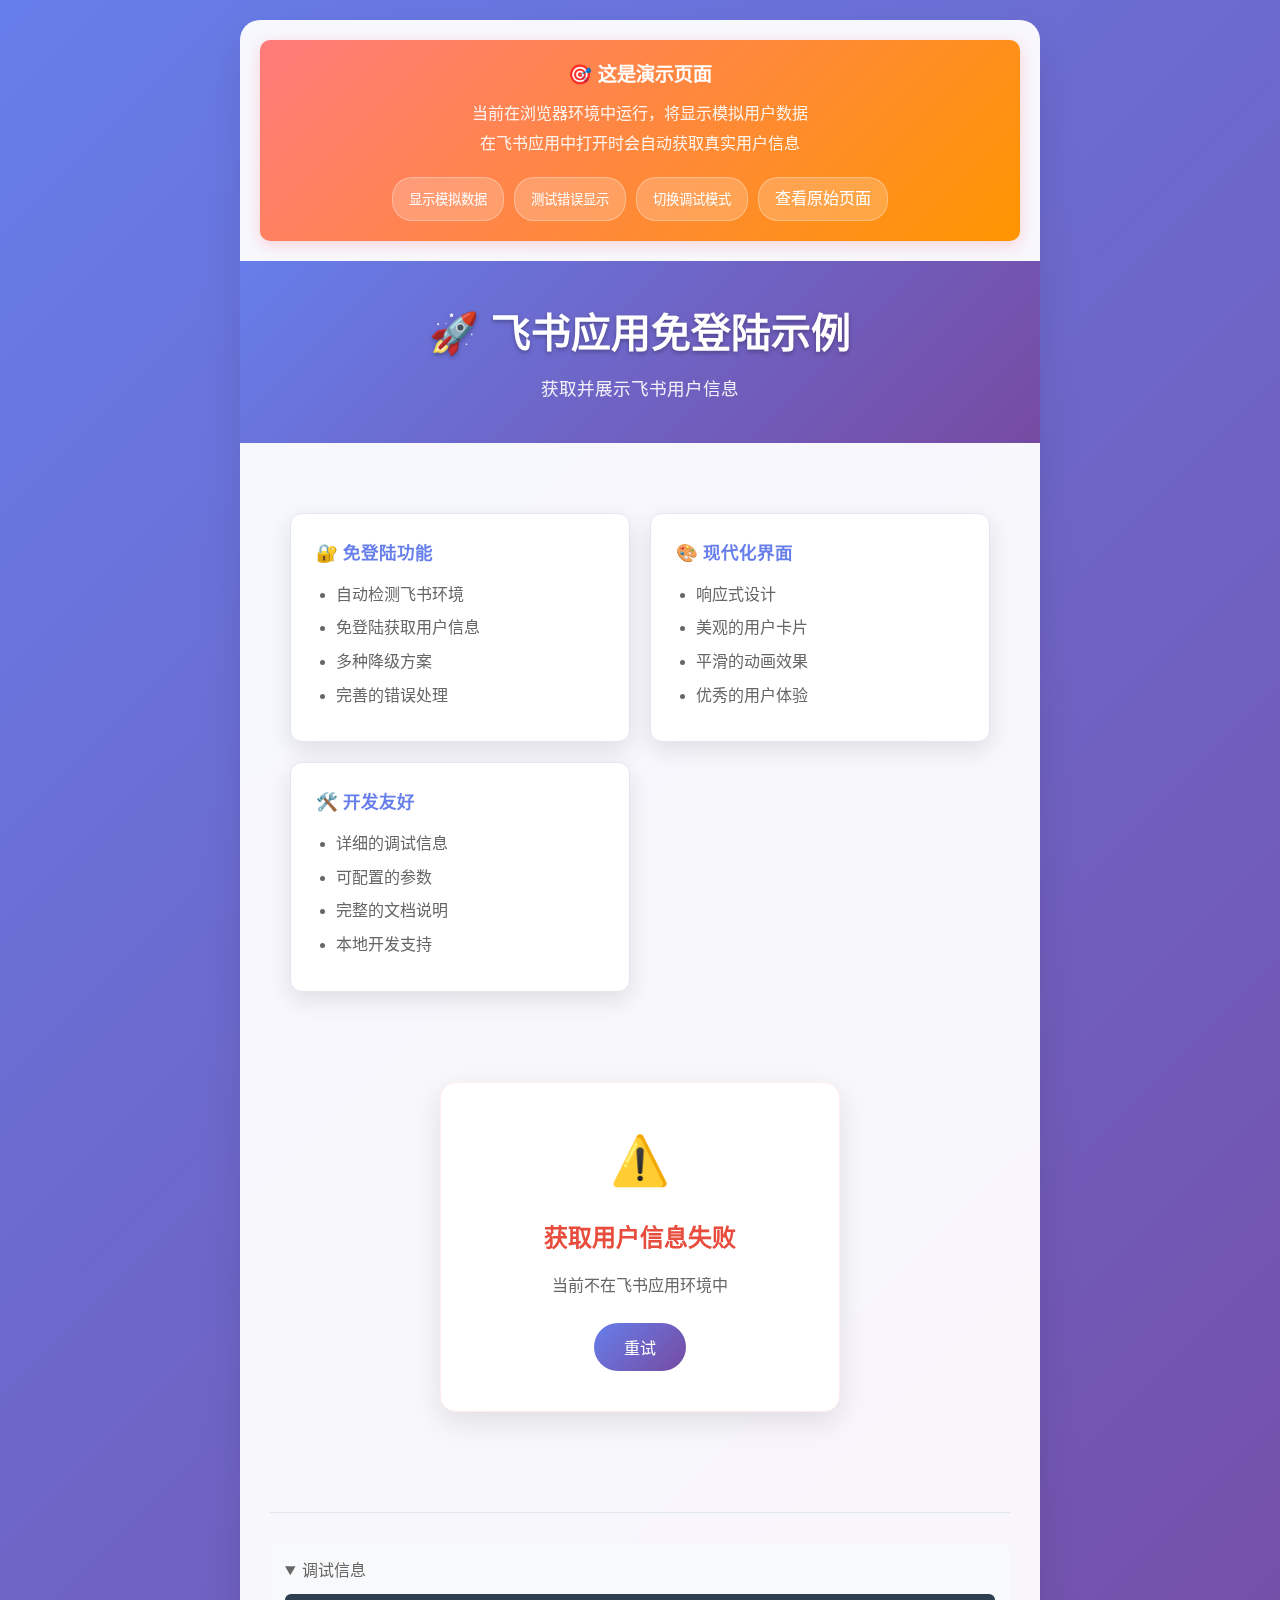
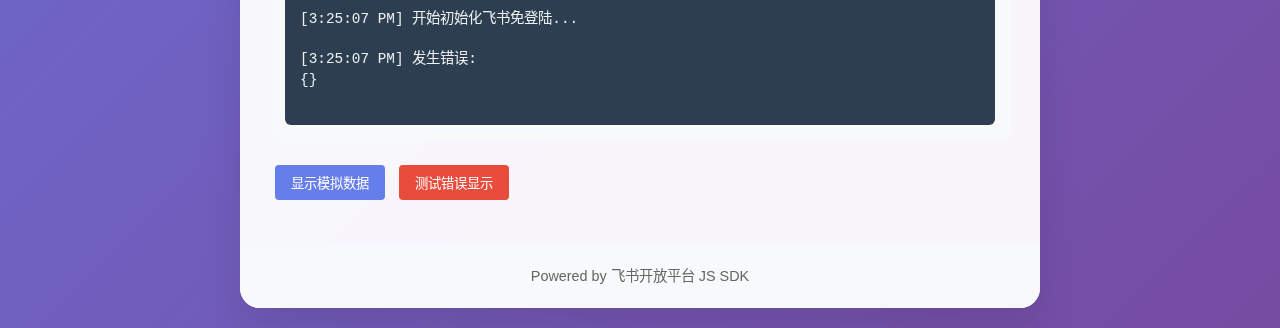
<file: demo.html>
<!DOCTYPE html>
<html lang="zh-CN">
<head>
    <meta charset="UTF-8">
    <meta name="viewport" content="width=device-width, initial-scale=1.0">
    <title>飞书应用免登陆 - 演示页面</title>
    <link rel="stylesheet" href="style.css">
    <style>
        .demo-notice {
            background: linear-gradient(135deg, #ff7b7b 0%, #ff9500 100%);
            color: white;
            padding: 20px;
            margin: 20px;
            border-radius: 10px;
            text-align: center;
            box-shadow: 0 4px 15px rgba(255, 123, 123, 0.3);
        }
        
        .demo-notice h3 {
            margin: 0 0 10px 0;
            font-size: 1.2rem;
        }
        
        .demo-notice p {
            margin: 5px 0;
            opacity: 0.9;
        }
        
        .demo-actions {
            margin-top: 20px;
            display: flex;
            gap: 10px;
            justify-content: center;
            flex-wrap: wrap;
        }
        
        .demo-btn {
            background: rgba(255, 255, 255, 0.2);
            color: white;
            border: 1px solid rgba(255, 255, 255, 0.3);
            padding: 8px 16px;
            border-radius: 20px;
            cursor: pointer;
            transition: all 0.3s ease;
            text-decoration: none;
            display: inline-block;
        }
        
        .demo-btn:hover {
            background: rgba(255, 255, 255, 0.3);
            transform: translateY(-2px);
        }
        
        .feature-grid {
            display: grid;
            grid-template-columns: repeat(auto-fit, minmax(300px, 1fr));
            gap: 20px;
            margin: 30px 20px;
        }
        
        .feature-card {
            background: white;
            border-radius: 12px;
            padding: 25px;
            box-shadow: 0 8px 25px rgba(0, 0, 0, 0.1);
            border: 1px solid #e1e8ed;
        }
        
        .feature-card h4 {
            color: #667eea;
            margin: 0 0 15px 0;
            font-size: 1.1rem;
        }
        
        .feature-card ul {
            margin: 0;
            padding-left: 20px;
        }
        
        .feature-card li {
            margin: 8px 0;
            color: #666;
        }
    </style>
    <!-- 配置文件 -->
    <script src="config.js"></script>
    <!-- 飞书JS SDK -->
    <script src="https://sf16-sg.larkcdn.com/obj/lark-platform-web/_static_/jssdk/jssdk-1.7.0.js"></script>
</head>
<body>
    <div class="container">
        <!-- 演示提示 -->
        <div class="demo-notice">
            <h3>🎯 这是演示页面</h3>
            <p>当前在浏览器环境中运行，将显示模拟用户数据</p>
            <p>在飞书应用中打开时会自动获取真实用户信息</p>
            
            <div class="demo-actions">
                <button class="demo-btn" onclick="showMockData()">显示模拟数据</button>
                <button class="demo-btn" onclick="showError()">测试错误显示</button>
                <button class="demo-btn" onclick="toggleDebug()">切换调试模式</button>
                <a href="index.html" class="demo-btn">查看原始页面</a>
            </div>
        </div>

        <header>
            <h1>🚀 飞书应用免登陆示例</h1>
            <p class="subtitle">获取并展示飞书用户信息</p>
        </header>

        <main>
            <!-- 功能特性介绍 -->
            <div class="feature-grid">
                <div class="feature-card">
                    <h4>🔐 免登陆功能</h4>
                    <ul>
                        <li>自动检测飞书环境</li>
                        <li>免登陆获取用户信息</li>
                        <li>多种降级方案</li>
                        <li>完善的错误处理</li>
                    </ul>
                </div>
                
                <div class="feature-card">
                    <h4>🎨 现代化界面</h4>
                    <ul>
                        <li>响应式设计</li>
                        <li>美观的用户卡片</li>
                        <li>平滑的动画效果</li>
                        <li>优秀的用户体验</li>
                    </ul>
                </div>
                
                <div class="feature-card">
                    <h4>🛠️ 开发友好</h4>
                    <ul>
                        <li>详细的调试信息</li>
                        <li>可配置的参数</li>
                        <li>完整的文档说明</li>
                        <li>本地开发支持</li>
                    </ul>
                </div>
            </div>

            <!-- 加载状态 -->
            <div id="loading" class="loading-section">
                <div class="loading-spinner"></div>
                <p>正在获取用户信息...</p>
            </div>

            <!-- 用户信息展示 -->
            <div id="userInfo" class="user-info-section" style="display: none;">
                <div class="user-card">
                    <div class="user-avatar">
                        <img id="userAvatar" src="" alt="用户头像" onerror="this.src='[data-uri]'">
                    </div>
                    <div class="user-details">
                        <h2 id="userName">用户姓名</h2>
                        <p class="user-email" id="userEmail">邮箱地址</p>
                        <div class="user-meta">
                            <span class="meta-item">
                                <span class="meta-label">员工ID:</span>
                                <span id="userId" class="meta-value">-</span>
                            </span>
                            <span class="meta-item">
                                <span class="meta-label">部门:</span>
                                <span id="userDepartment" class="meta-value">-</span>
                            </span>
                            <span class="meta-item">
                                <span class="meta-label">职位:</span>
                                <span id="userPosition" class="meta-value">-</span>
                            </span>
                        </div>
                    </div>
                </div>
            </div>

            <!-- 错误信息 -->
            <div id="errorInfo" class="error-section" style="display: none;">
                <div class="error-card">
                    <div class="error-icon">⚠️</div>
                    <h3>获取用户信息失败</h3>
                    <p id="errorMessage">请确保在飞书应用中打开此页面</p>
                    <button id="retryBtn" class="retry-btn">重试</button>
                </div>
            </div>

            <!-- 调试信息 -->
            <div id="debugInfo" class="debug-section">
                <details open>
                    <summary>调试信息</summary>
                    <pre id="debugContent"></pre>
                </details>
            </div>
        </main>

        <footer>
            <p>Powered by 飞书开放平台 JS SDK</p>
        </footer>
    </div>

    <script src="script.js"></script>
    <script>
        // 演示页面特有的功能
        function showMockData() {
            if (window.feishuSSO) {
                window.feishuSSO.showMockUserInfo();
            }
        }
        
        function showError() {
            if (window.feishuSSO) {
                window.feishuSSO.handleError(new Error('这是一个测试错误消息'));
            }
        }
        
        function toggleDebug() {
            if (window.feishuSSO) {
                window.feishuSSO.debug = !window.feishuSSO.debug;
                alert(`调试模式已${window.feishuSSO.debug ? '开启' : '关闭'}`);
            }
        }
        
        // 页面加载完成后自动显示模拟数据
        document.addEventListener('DOMContentLoaded', () => {
            setTimeout(() => {
                if (window.feishuSSO) {
                    showMockData();
                }
            }, 2000);
        });
    </script>
</body>
</html>
</file>
<file: style.css>
/* 重置样式 */
* {
    margin: 0;
    padding: 0;
    box-sizing: border-box;
}

/* 基础样式 */
body {
    font-family: -apple-system, BlinkMacSystemFont, "Segoe UI", Roboto, "Helvetica Neue", Arial, "Noto Sans", sans-serif;
    line-height: 1.6;
    color: #2c3e50;
    background: linear-gradient(135deg, #667eea 0%, #764ba2 100%);
    min-height: 100vh;
    padding: 20px;
}

.container {
    max-width: 800px;
    margin: 0 auto;
    background: rgba(255, 255, 255, 0.95);
    border-radius: 20px;
    box-shadow: 0 20px 40px rgba(0, 0, 0, 0.1);
    backdrop-filter: blur(10px);
    overflow: hidden;
}

/* 头部样式 */
header {
    background: linear-gradient(135deg, #667eea 0%, #764ba2 100%);
    color: white;
    padding: 40px 30px;
    text-align: center;
}

header h1 {
    font-size: 2.5rem;
    font-weight: 700;
    margin-bottom: 10px;
    text-shadow: 0 2px 4px rgba(0, 0, 0, 0.3);
}

.subtitle {
    font-size: 1.1rem;
    opacity: 0.9;
    font-weight: 300;
}

/* 主要内容区域 */
main {
    padding: 40px 30px;
}

/* 加载状态 */
.loading-section {
    text-align: center;
    padding: 60px 20px;
}

.loading-spinner {
    width: 60px;
    height: 60px;
    border: 4px solid #f3f3f3;
    border-top: 4px solid #667eea;
    border-radius: 50%;
    animation: spin 1s linear infinite;
    margin: 0 auto 20px;
}

@keyframes spin {
    0% { transform: rotate(0deg); }
    100% { transform: rotate(360deg); }
}

.loading-section p {
    font-size: 1.1rem;
    color: #666;
}

/* 用户信息卡片 */
.user-card {
    background: white;
    border-radius: 16px;
    padding: 30px;
    box-shadow: 0 10px 30px rgba(0, 0, 0, 0.1);
    border: 1px solid #e1e8ed;
    transition: transform 0.3s ease, box-shadow 0.3s ease;
}

.user-card:hover {
    transform: translateY(-5px);
    box-shadow: 0 20px 40px rgba(0, 0, 0, 0.15);
}

.user-avatar {
    text-align: center;
    margin-bottom: 25px;
}

.user-avatar img {
    width: 120px;
    height: 120px;
    border-radius: 50%;
    border: 4px solid #667eea;
    box-shadow: 0 8px 20px rgba(102, 126, 234, 0.3);
    transition: transform 0.3s ease;
}

.user-avatar img:hover {
    transform: scale(1.05);
}

.user-details {
    text-align: center;
}

#userName {
    font-size: 2rem;
    font-weight: 600;
    color: #2c3e50;
    margin-bottom: 8px;
}

.user-email {
    font-size: 1.1rem;
    color: #667eea;
    margin-bottom: 25px;
    font-weight: 500;
}

.user-meta {
    display: grid;
    grid-template-columns: repeat(auto-fit, minmax(200px, 1fr));
    gap: 15px;
    margin-top: 20px;
}

.meta-item {
    display: flex;
    flex-direction: column;
    align-items: center;
    padding: 15px;
    background: #f8f9fa;
    border-radius: 10px;
    border-left: 4px solid #667eea;
}

.meta-label {
    font-size: 0.9rem;
    color: #666;
    font-weight: 500;
    margin-bottom: 5px;
}

.meta-value {
    font-size: 1.1rem;
    color: #2c3e50;
    font-weight: 600;
}

/* 错误信息 */
.error-section {
    text-align: center;
    padding: 60px 20px;
}

.error-card {
    background: white;
    border-radius: 16px;
    padding: 40px 30px;
    box-shadow: 0 10px 30px rgba(0, 0, 0, 0.1);
    border: 1px solid #fee;
    max-width: 400px;
    margin: 0 auto;
}

.error-icon {
    font-size: 3rem;
    margin-bottom: 20px;
}

.error-card h3 {
    color: #e74c3c;
    font-size: 1.5rem;
    margin-bottom: 15px;
    font-weight: 600;
}

.error-card p {
    color: #666;
    margin-bottom: 25px;
    line-height: 1.6;
}

.retry-btn {
    background: linear-gradient(135deg, #667eea 0%, #764ba2 100%);
    color: white;
    border: none;
    padding: 12px 30px;
    border-radius: 25px;
    font-size: 1rem;
    font-weight: 500;
    cursor: pointer;
    transition: all 0.3s ease;
}

.retry-btn:hover {
    transform: translateY(-2px);
    box-shadow: 0 5px 15px rgba(102, 126, 234, 0.4);
}

/* 调试信息 */
.debug-section {
    margin-top: 40px;
    padding-top: 30px;
    border-top: 1px solid #e1e8ed;
}

.debug-section details {
    background: #f8f9fa;
    border-radius: 8px;
    padding: 15px;
}

.debug-section summary {
    cursor: pointer;
    font-weight: 500;
    color: #666;
    margin-bottom: 10px;
}

.debug-section pre {
    background: #2c3e50;
    color: #ecf0f1;
    padding: 15px;
    border-radius: 6px;
    overflow-x: auto;
    font-size: 0.9rem;
    line-height: 1.4;
}

/* 页脚 */
footer {
    background: #f8f9fa;
    text-align: center;
    padding: 20px;
    color: #666;
    font-size: 0.9rem;
}

/* 响应式设计 */
@media (max-width: 768px) {
    body {
        padding: 10px;
    }
    
    .container {
        border-radius: 15px;
    }
    
    header {
        padding: 30px 20px;
    }
    
    header h1 {
        font-size: 2rem;
    }
    
    main {
        padding: 30px 20px;
    }
    
    .user-card {
        padding: 20px;
    }
    
    .user-avatar img {
        width: 100px;
        height: 100px;
    }
    
    #userName {
        font-size: 1.5rem;
    }
    
    .user-meta {
        grid-template-columns: 1fr;
    }
}

@media (max-width: 480px) {
    header h1 {
        font-size: 1.8rem;
    }
    
    .subtitle {
        font-size: 1rem;
    }
    
    .user-avatar img {
        width: 80px;
        height: 80px;
    }
    
    #userName {
        font-size: 1.3rem;
    }
}
</file>
